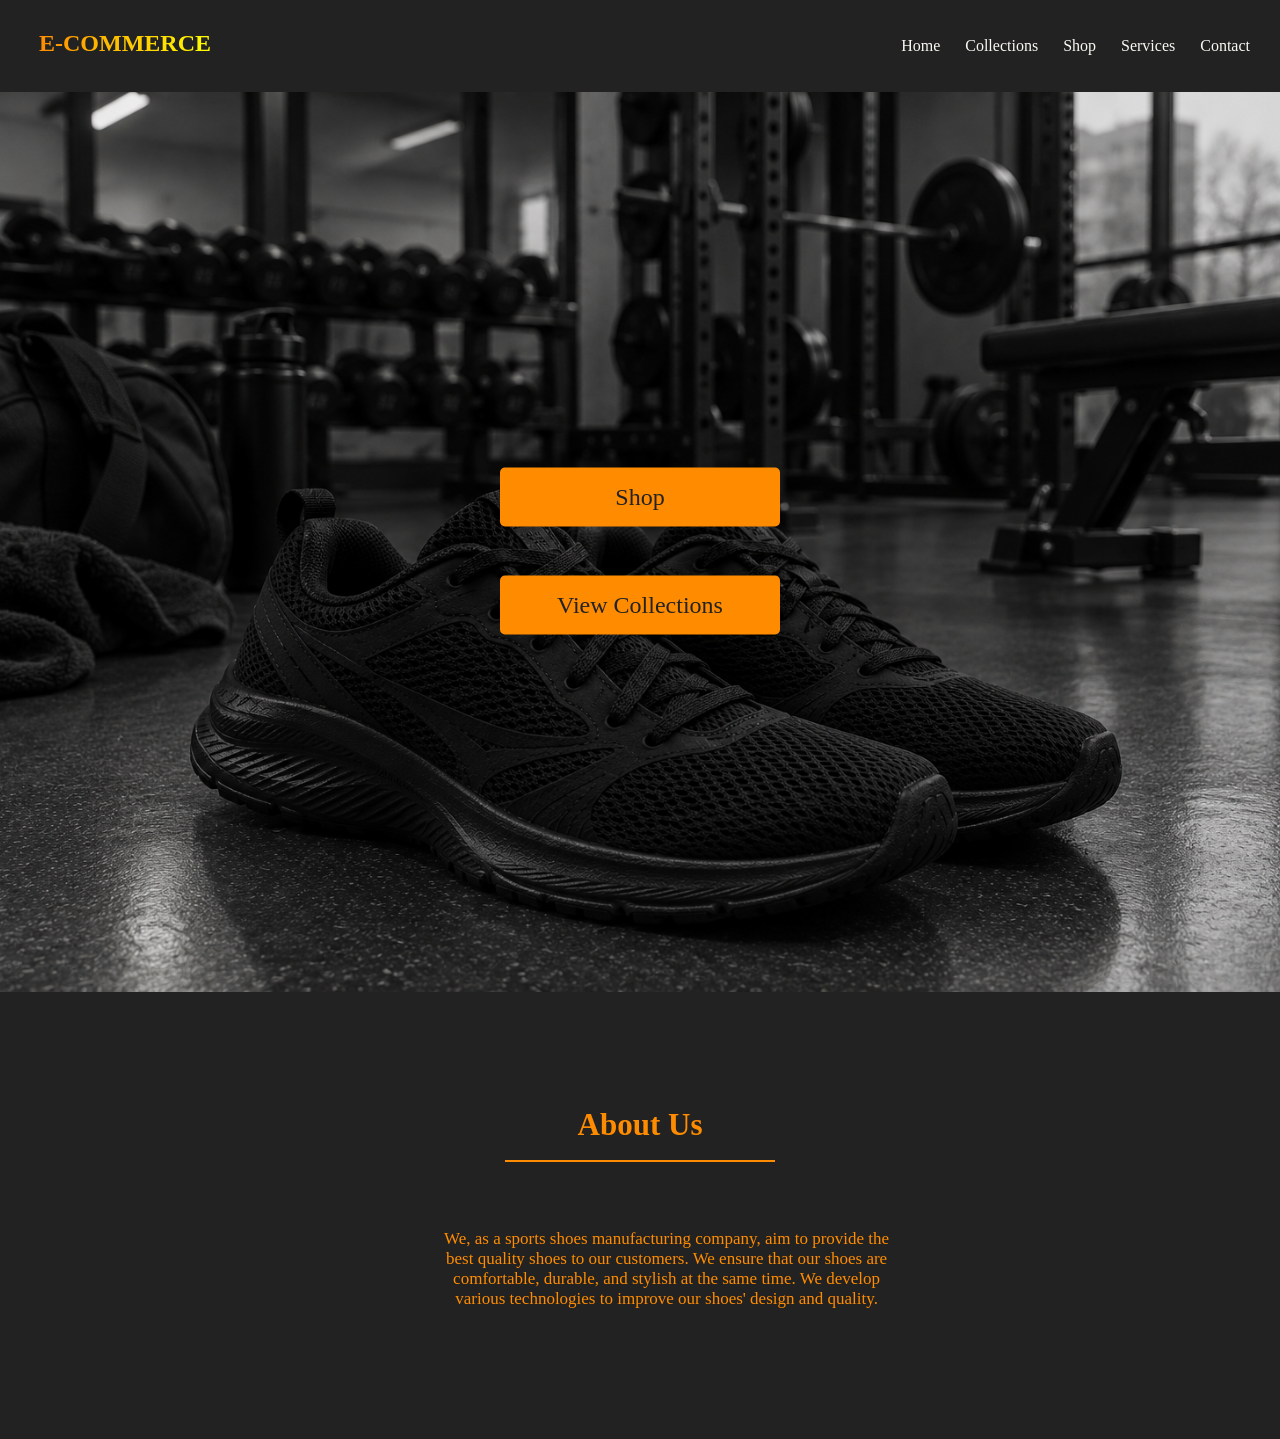
<file: index.html>
<html>

<head>
  <link rel="stylesheet" href="style.css">
  <link rel="stylesheet" href="transitions.css">
  <script src="script.js"></script>
  <title>
    E-Commerce Website
  </title>
</head>

<body>

  <div class="transition transition-2 is-active"></div>

  <nav class="navbar">
    <div class="logo">
      <h1>
        E-COMMERCE
      </h1>
    </div>
    <ul class="nav-contents">
      <li>
        <a href="index.html">
          Home
        </a>
      </li>
      <li>
        <a href="collections.html">
          Collections
        </a>
      </li>
      <li>
        <a href="shop.html">
          Shop
        </a>
      </li>
      <li>
        <a href="services.html">
          Services
        </a>
      </li>
      <li>
        <a href="contact.html">
          Contact
        </a>
      </li>
    </ul>
  </nav>
  <div class="img-con">
    <img src="assets/banner.png" class="banner">
    <button class="shopping">
      Shop
    </button>
    <button class="viewing">
      View Collections
    </button>
  </div>
  <div class="about-us">
    <h3 class="about-title">
      About Us
    </h3>
    <hr class="line">
    <p class="para">
      We, as a sports shoes manufacturing company, aim to provide the best quality shoes to our customers. We ensure
      that our shoes are comfortable, durable, and stylish at the same time. We develop various technologies to
      improve
      our shoes' design and quality.
    </p>
  </div>
</body>

</html>
</file>
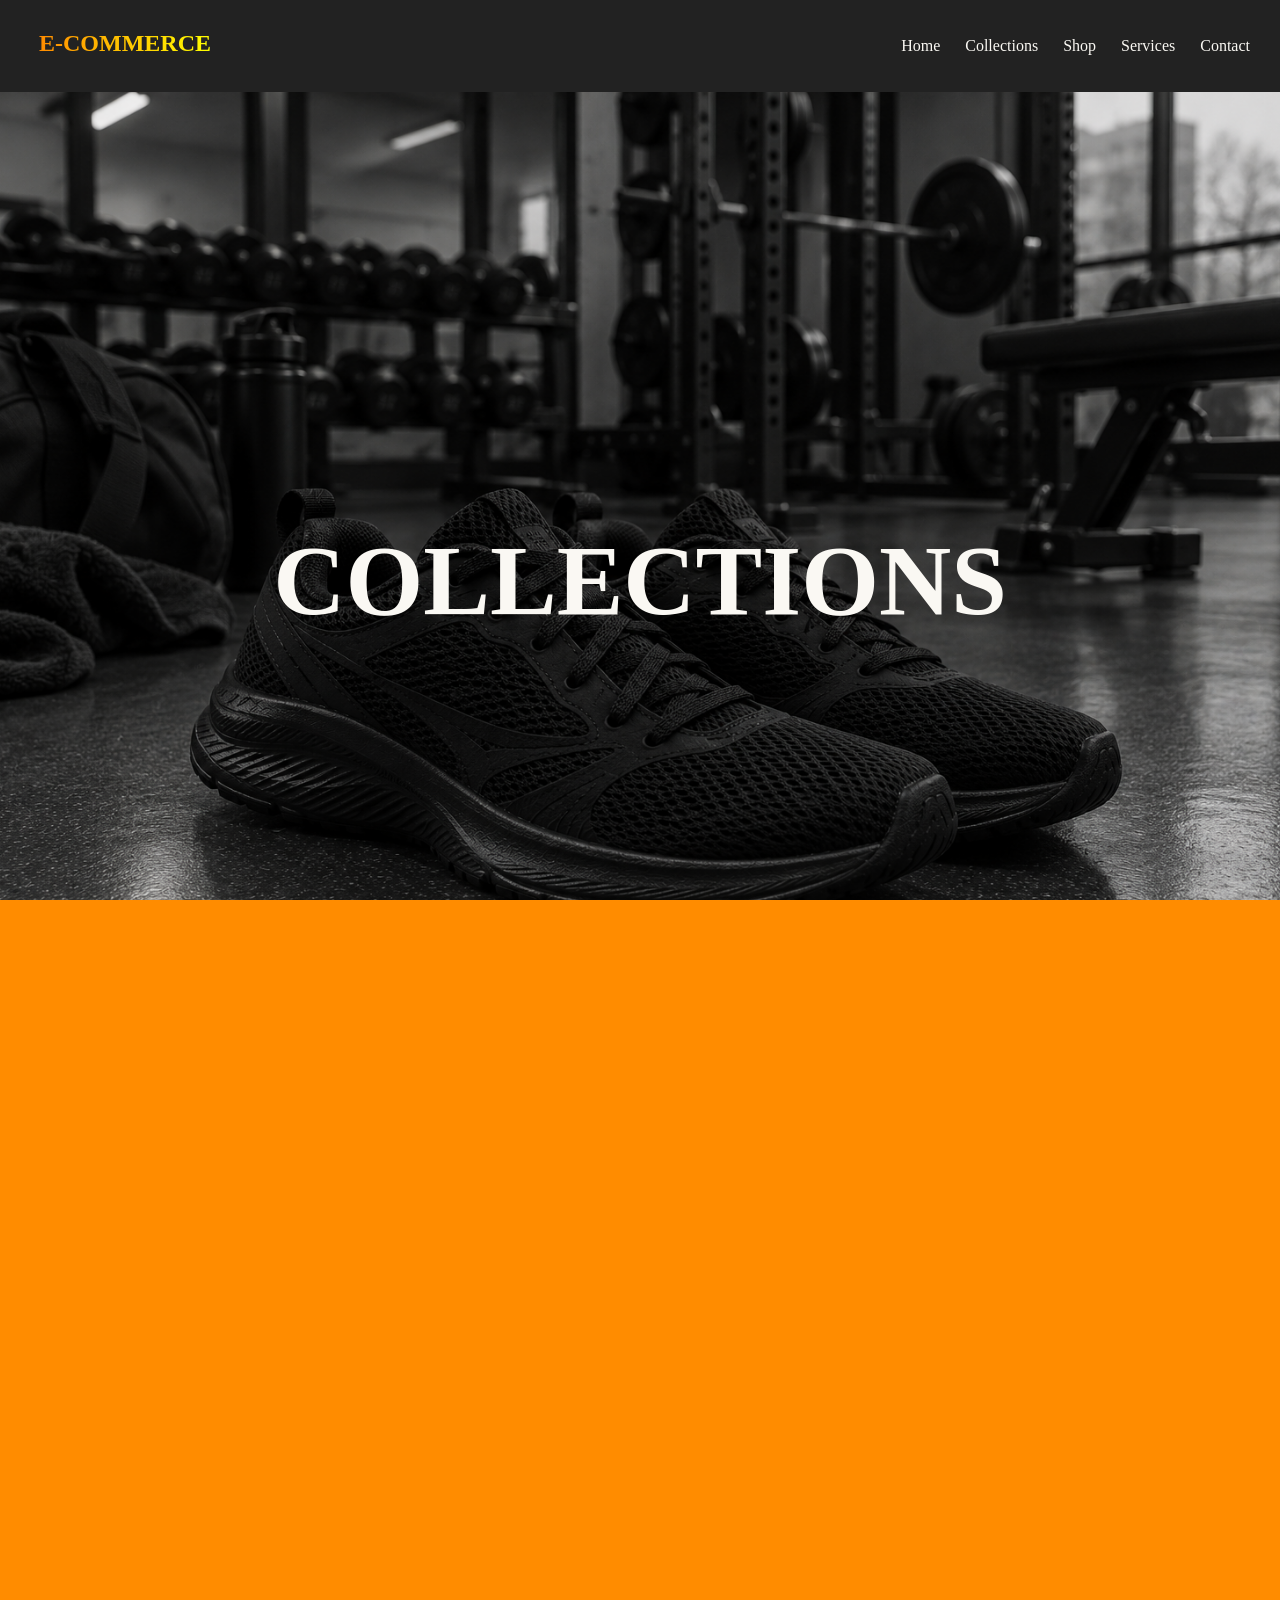
<file: collections.html>
<html>

<head>
  <title>
    Collections
  </title>
  <link rel="stylesheet" href="collections.css">
  <link rel="stylesheet" href="transitions.css">
  <script src="script.js"></script>
</head>

<body>
  <div class="transition transition-3 is-active"></div>
  <nav class="navbar">
    <div class="logo">
      <h1>
        E-COMMERCE
      </h1>
    </div>
    <ul class="nav-contents">
      <li>
        <a href="index.html">
          Home
        </a>
      </li>
      <li>
        <a href="collections.html">
          Collections
        </a>
      </li>
      <li>
        <a href="shop.html">
          Shop
        </a>
      </li>
      <li>
        <a href="services.html">
          Services
        </a>
      </li>
      <li>
        <a href="contact.html">
          Contact
        </a>
      </li>
    </ul>
  </nav>
  <div class="img-con">
    <img src="assets/banner.png" class="banner">
    <h2 class="title">
      COLLECTIONS
    </h2>
  </div>
  <div class="content">
    <div class="sports">
      <a href="shop.html#sc" class="a">
        Sports
      </a>
    </div>
    <div class="comfort">
      <a href="shop.html#cwc" class="a">
        Comfort
      </a>
    </div>
    <div class="party">
      <a href="shop.html#pc" class="a">
        Party
      </a>
    </div>
  </div>
</body>

</html>
</file>
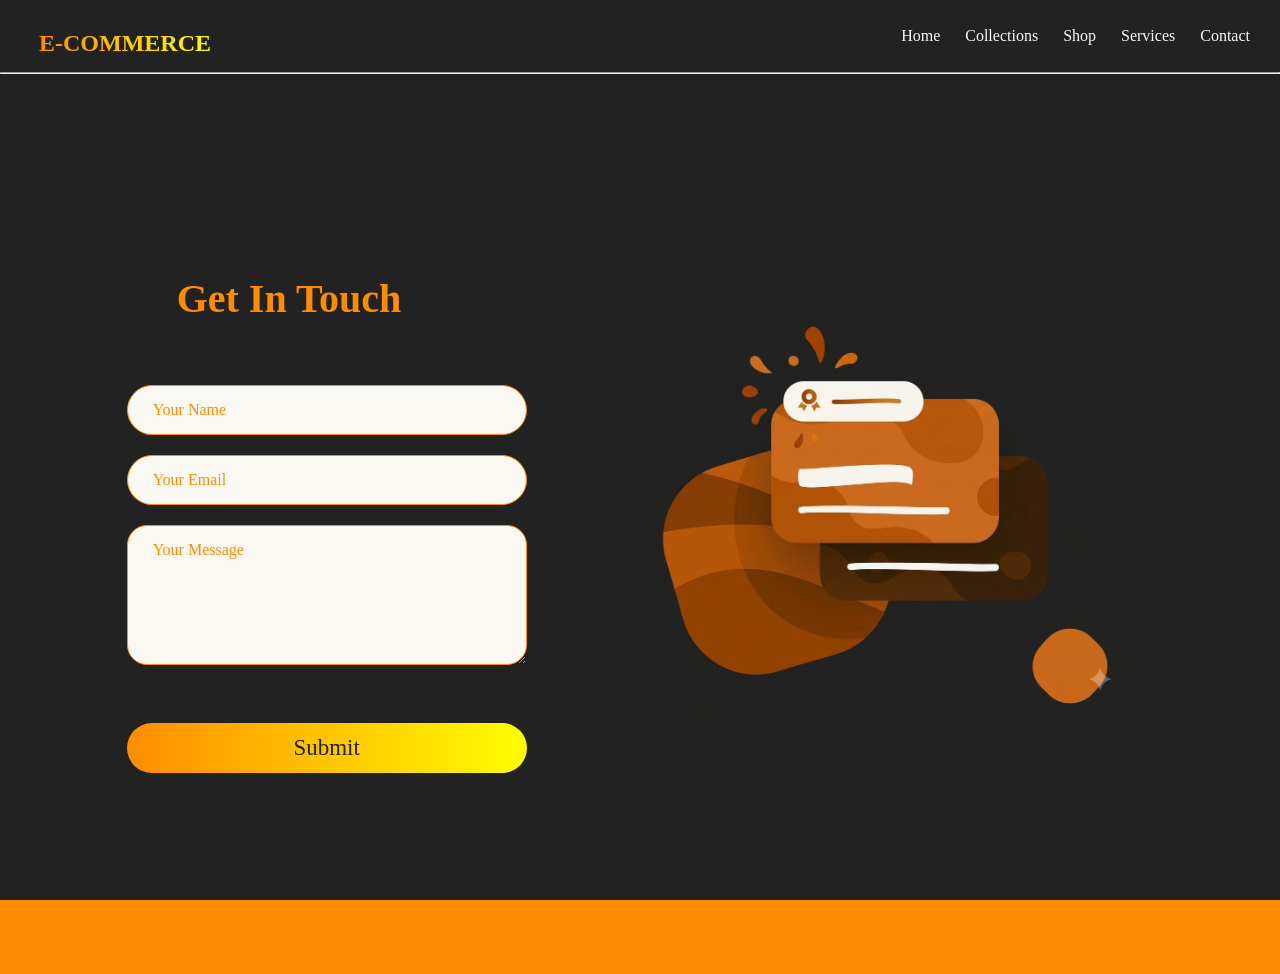
<file: contact.html>
<html>

<head>
  <link rel="stylesheet" href="contact.css">
  <link rel="stylesheet" href="transitions.css">
  <script src="script.js"></script>
  <title>
    Contact
  </title>
</head>

<body>
  <div class="transition transition-3 is-active"></div>
  <nav class="navbar">
    <div class="logo">
      <h1>
        E-COMMERCE
      </h1>
    </div>
    <ul class="nav-contents">
      <li>
        <a href="index.html">
          Home
        </a>
      </li>
      <li>
        <a href="collections.html">
          Collections
        </a>
      </li>
      <li>
        <a href="shop.html">
          Shop
        </a>
      </li>
      <li>
        <a href="services.html">
          Services
        </a>
      </li>
      <li>
        <a href="contact.html">
          Contact
        </a>
      </li>
    </ul>
  </nav>
  <hr>
  <div class="contact-container">
    <form action="" class="contact-left">
      <div class="contact-left-title">
        <h2>
          Get In Touch
        </h2>
      </div>
      <br>
      <input type="text" name="name" placeholder="Your Name" class="contact-inputs" required>
      <input type="email" name="email" placeholder="Your Email" class="contact-inputs" required>
      <textarea name="message" placeholder="Your Message" class="contact-inputs" required></textarea>
      <br>
      <button type="submit"> Submit</button>
    </form>
    <div class="contact-right">
      <img src="assets/contact.png" alt="Image">
    </div>
  </div>
</body>

</html>
</file>
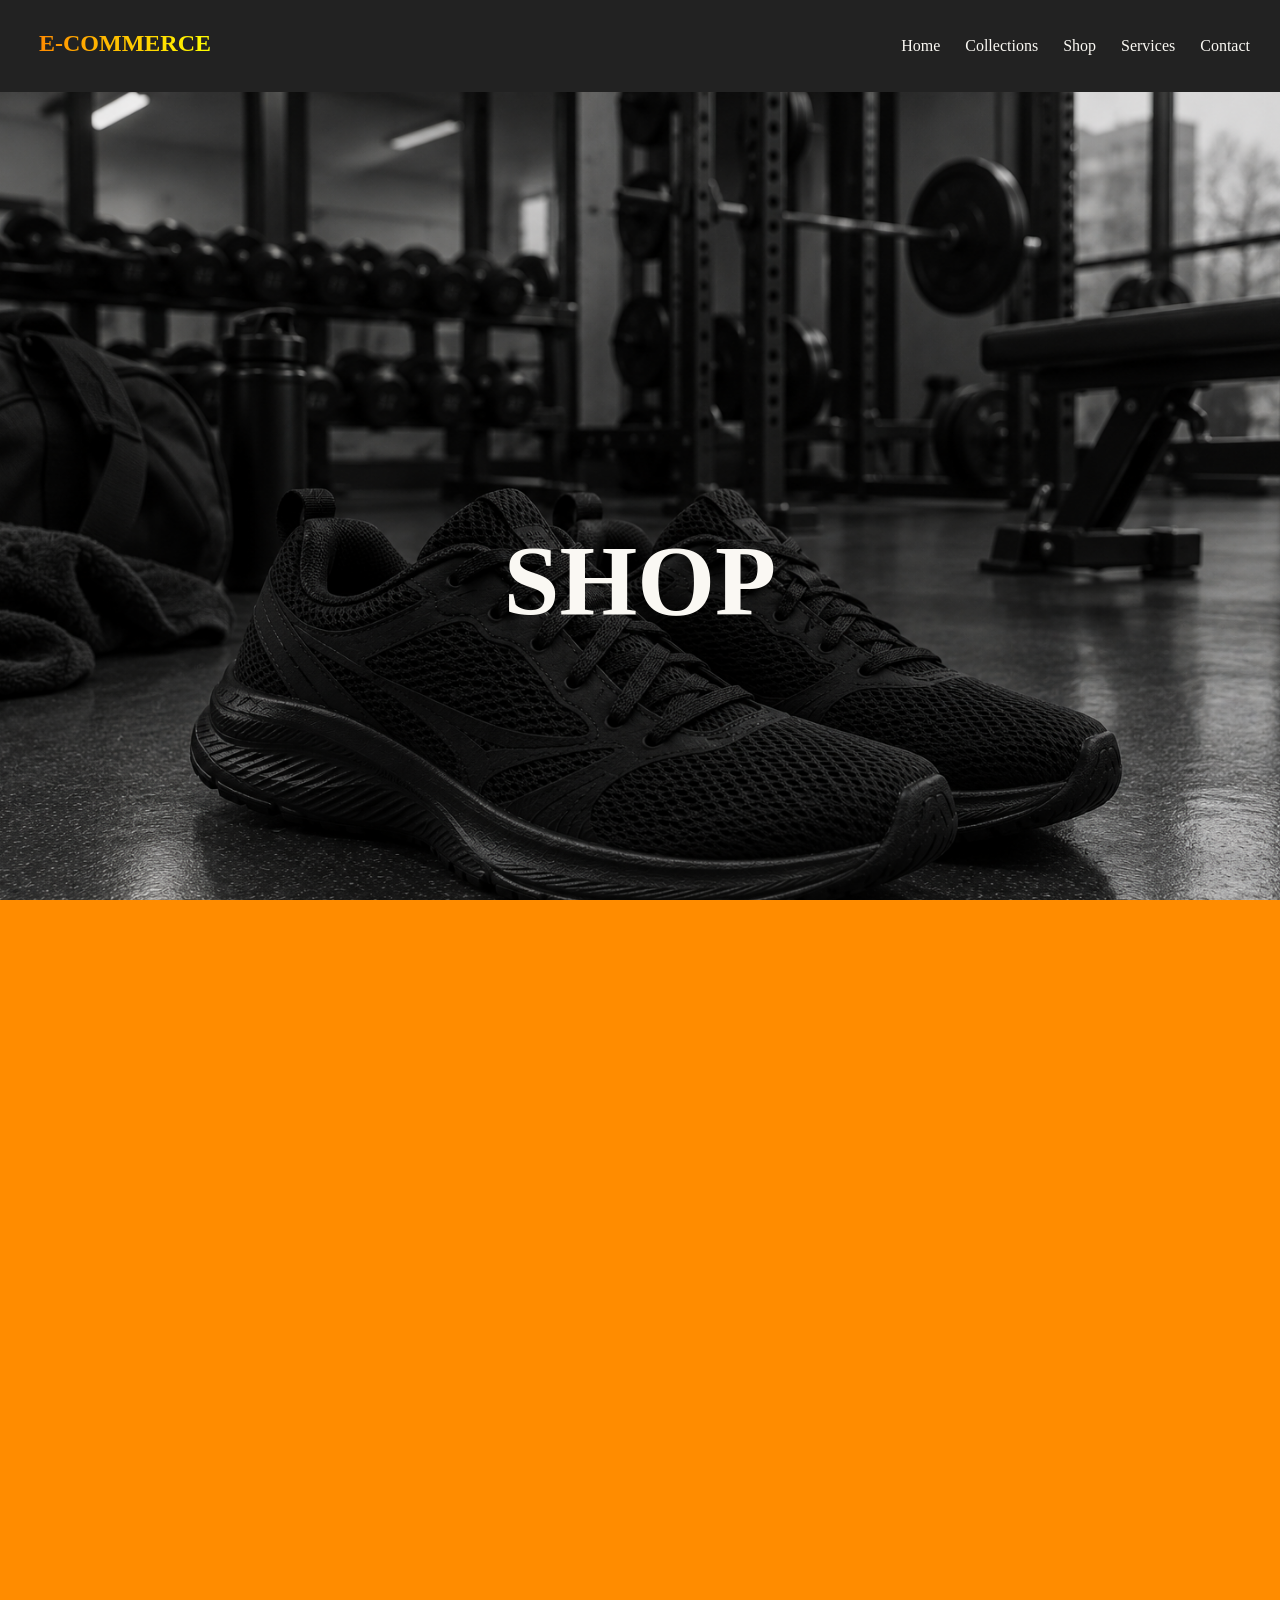
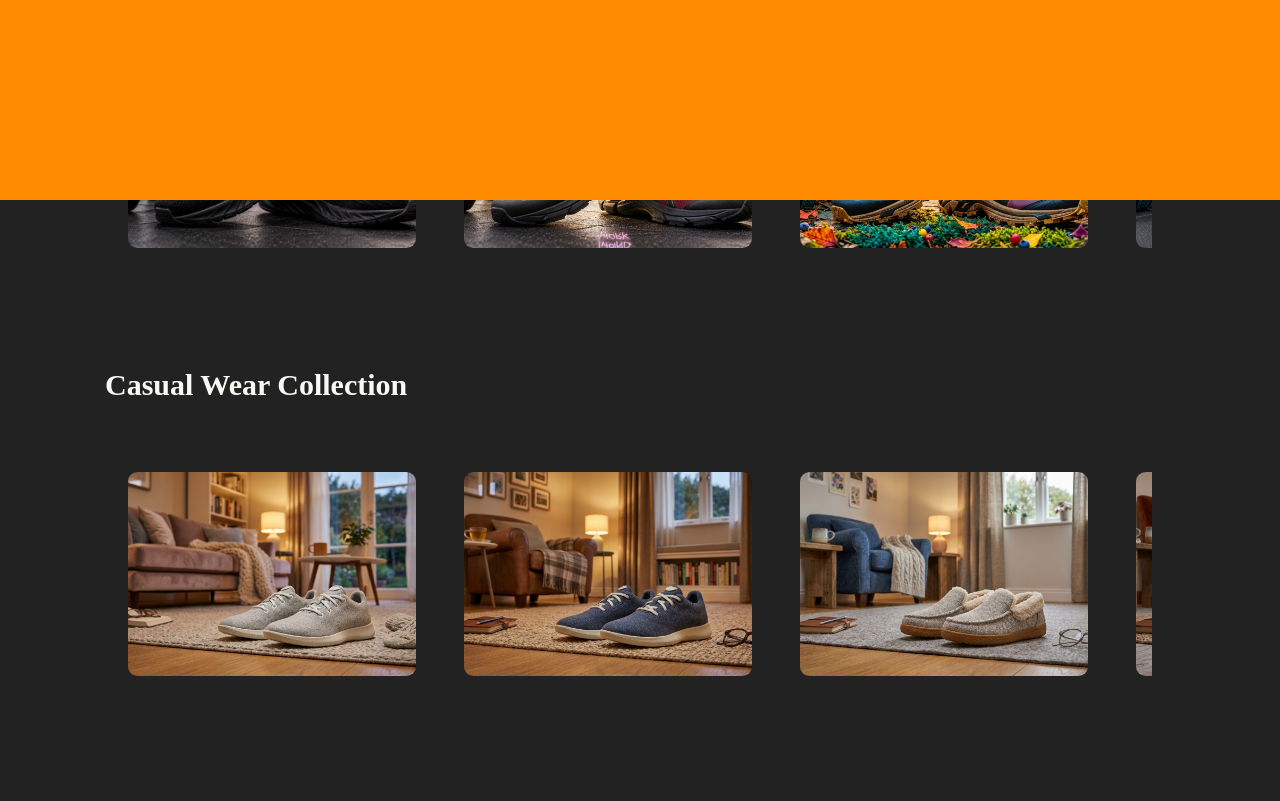
<file: shop.html>
<html>

<head>
  <link rel="stylesheet" href="shop.css">
  <link rel="stylesheet" href="transitions.css">
  <script src="script.js"></script>
  <title>
    Shop
  </title>
</head>

<body>
  <div class="transition transition-3 is-active"></div>
  <nav class="navbar">
    <div class="logo">
      <h1>
        E-COMMERCE
      </h1>
    </div>
    <ul class="nav-contents">
      <li>
        <a href="index.html">
          Home
        </a>
      </li>
      <li>
        <a href="collections.html">
          Collections
        </a>
      </li>
      <li>
        <a href="shop.html">
          Shop
        </a>
      </li>
      <li>
        <a href="services.html">
          Services
        </a>
      </li>
      <li>
        <a href="contact.html">
          Contact
        </a>
      </li>
    </ul>
  </nav>
  <div class="img-con">
    <img src="assets/banner.png" class="banner">
    <h2 class="title">
      SHOP
    </h2>
  </div>
  <h3 id="pc">
    Party Collection
  </h3>
  <div class="carousel-a">
    <div class="type-1">
      <div class="p">
        <img src="assets/p-img-1.png" class="img">
      </div>
      <div class="p">
        <img src="assets/p-img-2.png" class="img">
      </div>
      <div class="p">
        <img src="assets/p-img-3.png" class="img">
      </div>
      <div class="p">
        <img src="assets/p-img-4.png" class="img">
      </div>
      <div class="p">
        <img src="assets/p-img-5.png" class="img">
      </div>
      <div class="p">
        <img src="assets/p-img-6.png" class="img">
      </div>
    </div>
    <div aria-hidden class="type-1">
      <div class="p">
        <img src="assets/p-img-1.png" class="img">
      </div>
      <div class="p">
        <img src="assets/p-img-2.png" class="img">
      </div>
      <div class="p">
        <img src="assets/p-img-3.png" class="img">
      </div>
      <div class="p">
        <img src="assets/p-img-4.png" class="img">
      </div>
      <div class="p">
        <img src="assets/p-img-5.png" class="img">
      </div>
      <div class="p">
        <img src="assets/p-img-6.png" class="img">
      </div>
    </div>
  </div>
  <h3 id="sc">
    Sports Collection
  </h3>
  <div class="carousel-b">
    <div class="type-2">
      <div class="p">
        <img src="assets/s-img-1.png" class="img">
      </div>
      <div class="p">
        <img src="assets/s-img-2.png" class="img">
      </div>
      <div class="p">
        <img src="assets/s-img-3.png" class="img">
      </div>
      <div class="p">
        <img src="assets/s-img-4.png" class="img">
      </div>
      <div class="p">
        <img src="assets/s-img-5.png" class="img">
      </div>
      <div class="p">
        <img src="assets/s-img-6.png" class="img">
      </div>
    </div>
    <div aria-hidden class="type-2">
      <div class="p">
        <img src="assets/s-img-1.png" class="img">
      </div>
      <div class="p">
        <img src="assets/s-img-2.png" class="img">
      </div>
      <div class="p">
        <img src="assets/s-img-3.png" class="img">
      </div>
      <div class="p">
        <img src="assets/s-img-4.png" class="img">
      </div>
      <div class="p">
        <img src="assets/s-img-5.png" class="img">
      </div>
      <div class="p">
        <img src="assets/s-img-6.png" class="img">
      </div>
    </div>
  </div>
  <h3 id="cwc">
    Casual Wear Collection
  </h3>
  <div class="carousel-c">
    <div class="type-3">
      <div class="p">
        <img src="assets/c-img-1.png" class="img">
      </div>
      <div class="p">
        <img src="assets/c-img-2.png" class="img">
      </div>
      <div class="p">
        <img src="assets/c-img-3.png" class="img">
      </div>
      <div class="p">
        <img src="assets/c-img-4.png" class="img">
      </div>
      <div class="p">
        <img src="assets/c-img-5.png" class="img">
      </div>
      <div class="p">
        <img src="assets/c-img-6.png" class="img">
      </div>
    </div>
    <div aria-hidden class="type-3">
      <div class="p">
        <img src="assets/c-img-1.png" class="img">
      </div>
      <div class="p">
        <img src="assets/c-img-2.png" class="img">
      </div>
      <div class="p">
        <img src="assets/c-img-3.png" class="img">
      </div>
      <div class="p">
        <img src="assets/c-img-4.png" class="img">
      </div>
      <div class="p">
        <img src="assets/c-img-5.png" class="img">
      </div>
      <div class="p">
        <img src="assets/c-img-6.png" class="img">
      </div>
    </div>
  </div>
</body>

</html>
</file>
<file: style.css>
h1 {
  font-family: Copperplate, 'Copperplate Gothic Light', fantasy;
  margin-top: 15px;
  margin-left: 9px;
  background: linear-gradient(90deg, darkorange, yellow);
  -webkit-background-clip: text;
  background-clip: text;
  -webkit-text-fill-color: transparent;
  color: transparent;
  display: inline-block
}

body {
  margin: 0;
  font-family: Copperplate, 'Copperplate Gothic Light', fantasy;
  background-color: rgb(34, 34, 34);
}

.navbar {
  display: flex;
  justify-content: space-between;
  align-items: center;
  background-color: rgb(34, 34, 34);
  color: rgb(250, 248, 243);
  padding: 15px 30px;
}

.nav-contents {
  list-style: none;
  display: flex;
  gap: 25px;
  margin: 0;
  padding: 0;
}

.nav-contents a {
  color: rgb(250, 248, 243);
  text-decoration: none;
}

.nav-contents a:hover {
  color: darkorange;
}

.banner {
  width: 100%;
  height: 900px;
  object-fit: cover;
}

.img-con {
  width: 100%;
  height: 900px;
  position: relative;
}

.shopping {
  top: 45%;
  left: 50%;
  width: 280px;
  font-size: 24px;
  text-align: center;
  font-family: Copperplate, 'Copperplate Gothic Light', fantasy;
  border-radius: 5px;
  border-style: solid;
  border-color: darkorange;
  border-width: 2px;
  display: block;
  color: rgb(34, 34, 34);
  position: absolute;
  transform: translate(-50%, -50%);
  -ms-transform: translate(-50%, -50%);
  cursor: pointer;
  padding-top: 14px;
  padding-bottom: 14px;
  padding-left: 9px;
  padding-right: 9px;
  background-color: darkorange;
  transition: background-color 0.3s ease, color 0.3s ease;
}

.shopping:hover {
  background-color: rgb(250, 248, 243);
  color: darkorange;
}

.viewing {
  top: 57%;
  left: 50%;
  width: 280px;
  font-size: 24px;
  text-align: center;
  font-family: Copperplate, 'Copperplate Gothic Light', fantasy;
  border-radius: 5px;
  border-style: solid;
  border-color: darkorange;
  border-width: 2px;
  display: block;
  color: rgb(34, 34, 34);
  position: absolute;
  transform: translate(-50%, -50%);
  -ms-transform: translate(-50%, -50%);
  cursor: pointer;
  padding-top: 14px;
  padding-bottom: 14px;
  padding-left: 9px;
  padding-right: 9px;
  background-color: darkorange;
  transition: background-color 0.3s ease, color 0.3s ease;
}

.viewing:hover {
  background-color: rgb(250, 248, 243);
  color: darkorange;
}

.about-title {
  color: darkorange;
  font-size: 31px;
  text-align: center;
  margin-top: 115px;
  margin-bottom: 17px;
}

.line {
  width: 270px;
  height: 2px;
  background-color: darkorange;
  border: none;
  margin: 16px auto;
  text-align: center;
}

.para {
  color: darkorange;
  font-size: 17px;
  margin-top: 67px;
  width: 450px;
  margin-left: 34.5%;
  text-align: center;
  margin-bottom: 130px;
}
</file>
<file: transitions.css>
.transition-1 {
  position: fixed;
  top: 0;
  left: 0;
  right: 0;
  bottom: 0;
  z-index: 101;
  background-color: darkorange;
  opacity: 0;
  pointer-events: none;
  transition: 0.5s ease-out;
}

.transition-1.is-active {
  opacity: 1;
  pointer-events: all;
}

.transition-2 {
  position: fixed;
  top: 0;
  left: -100%;
  width: 100%;
  bottom: 0;
  z-index: 101;
  background-color: darkorange;
  pointer-events: none;
  transition: 0.5s ease-out;
}

.transition-2.is-active {
  left: 0;
}

.transition-3 {
  position: fixed;
  top: 100%;
  left: 0;
  right: 0;
  height: 100%;
  z-index: 101;
  background-color: darkorange;
  pointer-events: none;
  transition: 0.5s ease-out;
}

.transition-3.is-active {
  top: 0;
}
</file>
<file: collections.css>
h1 {
  font-family: Copperplate, 'Copperplate Gothic Light', fantasy;
  margin-top: 15px;
  margin-left: 9px;
  background: linear-gradient(90deg, darkorange, yellow);
  -webkit-background-clip: text;
  background-clip: text;
  -webkit-text-fill-color: transparent;
  color: transparent;
  display: inline-block
}

body {
  margin: 0;
  font-family: Copperplate, 'Copperplate Gothic Light', fantasy;
  background-color: rgb(34, 34, 34);
}

.navbar {
  display: flex;
  justify-content: space-between;
  align-items: center;
  background-color: rgb(34, 34, 34);
  color: rgb(250, 248, 243);
  padding: 15px 30px;
}

.nav-contents {
  list-style: none;
  display: flex;
  gap: 25px;
  margin: 0;
  padding: 0;
}

.nav-contents a {
  color: rgb(250, 248, 243);
  text-decoration: none;
}

.nav-contents a:hover {
  color: darkorange;
}

.banner {
  width: 100%;
  height: 900px;
  object-fit: cover;
}

.img-con {
  width: 100%;
  height: 900px;
  position: relative;
}


.title {
  top: 45%;
  left: 50%;
  font-size: 100px;
  text-align: center;
  font-family: Copperplate, 'Copperplate Gothic Light', fantasy;
  display: block;
  color: rgb(250, 248, 243);
  position: absolute;
  transform: translate(-50%, -50%);
  -ms-transform: translate(-50%, -50%);
  cursor: pointer;
  transition: color 0.3s ease;
}

.title:hover {
  color: darkorange;
}

.content {
  display: flex;
}

.sports,
.comfort,
.party {
  width: 300px;
  height: 400px;
  margin: 20px auto;
  background-color: rgb(34, 34, 34);
  opacity: 0.7;
  border-radius: 15px;
  position: relative;
  margin-top: 150px;
  margin-bottom: 150px;
  border-width: 1px;
  border-style: solid;
  border-color: rgb(250, 248, 243);
  transition: box-shadow 0.3s ease;
}

.sports:hover,
.comfort:hover,
.party:hover {
  box-shadow: 7px 9px 20px grey;
}

.a {
  margin: 0;
  padding: 0;
  font-size: 41px;
  color: rgb(250, 248, 243);
  position: relative;
  top: 47.5%;
  transform: translateY(-50%);
  cursor: pointer;
  text-decoration: none;
  display: flex;
  justify-content: center;
}
</file>
<file: contact.css>
* {
  padding: 0;
  margin: 0;
  box-sizing: border-box;
}

h1 {
  font-family: Copperplate, 'Copperplate Gothic Light', fantasy;
  margin-top: 15px;
  margin-left: 9px;
  background: linear-gradient(90deg, darkorange, yellow);
  -webkit-background-clip: text;
  background-clip: text;
  -webkit-text-fill-color: transparent;
  color: transparent;
  display: inline-block
}

body {
  margin: 0;
  font-family: Copperplate, 'Copperplate Gothic Light', fantasy;
  background-color: rgb(34, 34, 34);
}

.navbar {
  display: flex;
  justify-content: space-between;
  align-items: center;
  background-color: rgb(34, 34, 34);
  color: rgb(250, 248, 243);
  padding: 15px 30px;
}

.nav-contents {
  list-style: none;
  display: flex;
  gap: 25px;
  margin: 0;
  padding: 0;
}

.nav-contents a {
  color: rgb(250, 248, 243);
  text-decoration: none;
}

.nav-contents a:hover {
  color: darkorange;
}

.contact-container {
  height: 100vh;
  display: flex;
  align-items: center;
  justify-content: space-evenly;
}

.contact-left {
  display: flex;
  flex-direction: column;
  align-items: start;
  gap: 20px;
}

.contact-left-title h2 {
  font-weight: 600;
  color: darkorange;
  font-size: 40px;
  margin-bottom: 5px;
  margin-left: 50px;
}

.contact-left-title hr {
  border: none;
  width: 120px;
  height: 5px;
  background-color: darkorange;
  border-radius: 10px;
  margin-bottom: 20px;
  cursor: pointer;
}

.contact-inputs {
  width: 400px;
  height: 50px;
  border-style: solid;
  border-color: darkorange;
  border-width: 1px;
  outline: none;
  padding-left: 25px;
  font-weight: 500;
  color: darkorange;
  border-radius: 50px;
  background-color: rgb(250, 248, 243);
  font-family: Copperplate, 'Copperplate Gothic Light', fantasy;
  font-size: 16px;
}

.contact-left textarea {
  height: 140px;
  padding-top: 15px;
  border-radius: 20px;
  font-family: Copperplate, 'Copperplate Gothic Light', fantasy;
}

.contact-inputs:focus {
  border-width: 2px;
}

.contact-inputs::placeholder {
  color: darkorange;

}

.contact-left button {
  display: flex;
  align-items: center;
  padding: 15px 30px;
  font-size: 23px;
  color: rgb(34, 34, 34);
  gap: 10px;
  border: none;
  border-radius: 50px;
  background: linear-gradient(270deg, yellow, darkorange);
  cursor: pointer;
  width: 400px;
  height: 50px;
  align-items: center;
  justify-content: center;
  font-family: Copperplate, 'Copperplate Gothic Light', fantasy;
}

.contact-right img {
  width: 500px;
}

@media (max-width:800px) {
  .contact-inputs {
    width: 80vw;
  }

  .contact-right {
    display: none;
  }
}
</file>
<file: shop.css>
h1 {
  font-family: Copperplate, 'Copperplate Gothic Light', fantasy;
  margin-top: 15px;
  margin-left: 9px;
  background: linear-gradient(90deg, darkorange, yellow);
  -webkit-background-clip: text;
  background-clip: text;
  -webkit-text-fill-color: transparent;
  color: transparent;
  display: inline-block
}

body {
  margin: 0;
  font-family: Copperplate, 'Copperplate Gothic Light', fantasy;
  background-color: rgb(34, 34, 34);
}

.navbar {
  display: flex;
  justify-content: space-between;
  align-items: center;
  background-color: rgb(34, 34, 34);
  color: rgb(250, 248, 243);
  padding: 15px 30px;
}

.nav-contents {
  list-style: none;
  display: flex;
  gap: 25px;
  margin: 0;
  padding: 0;
}

.nav-contents a {
  color: rgb(250, 248, 243);
  text-decoration: none;
}

.nav-contents a:hover {
  color: darkorange;
}

.banner {
  width: 100%;
  height: 900px;
  object-fit: cover;
}

.img-con {
  width: 100%;
  height: 900px;
  position: relative;
}

.title {
  top: 45%;
  left: 50%;
  font-size: 100px;
  text-align: center;
  font-family: Copperplate, 'Copperplate Gothic Light', fantasy;
  display: block;
  color: rgb(250, 248, 243);
  position: absolute;
  transform: translate(-50%, -50%);
  -ms-transform: translate(-50%, -50%);
  cursor: pointer;
  transition: color 0.3s ease;
}

.title:hover {
  color: darkorange;
}

h3 {
  color: rgb(250, 248, 243);
  font-size: 30px;
  margin-left: 105px;
  margin-top: 120px;
  cursor: pointer;
  transition: color 0.3s ease;
}

h3:hover {
  color: darkorange;
}

.carousel-a,
.carousel-b,
.carousel-c {
  margin: 70px auto;
  width: 80%;
  display: flex;
  overflow-x: hidden;
}

.type-1,
.type-2,
.type-3 {
  display: flex;
  align-items: center;
  justify-content: center;
  gap: 3em;
  animation: spin 9s infinite linear;
  padding-right: 3em;
}

.p {
  flex: 0 0 6em;
  width: 6em;
  height: 4.25em;
  box-sizing: border-box;
  padding: 0;
  background: cornflowerblue;
  border-radius: 0.2em;
  align-items: center;
  overflow: hidden;
  display: flex;
  justify-content: center;
  font-size: 3rem;
  text-align: center;
}

.p img {
  width: 100%;
  height: 100%;
  object-fit: cover;
  display: block;
}

@keyframes spin {
  from {
    translate: 0;
  }

  to {
    translate: -100%;
  }
}

.carousel-c {
  margin-bottom: 125px;
}
</file>
